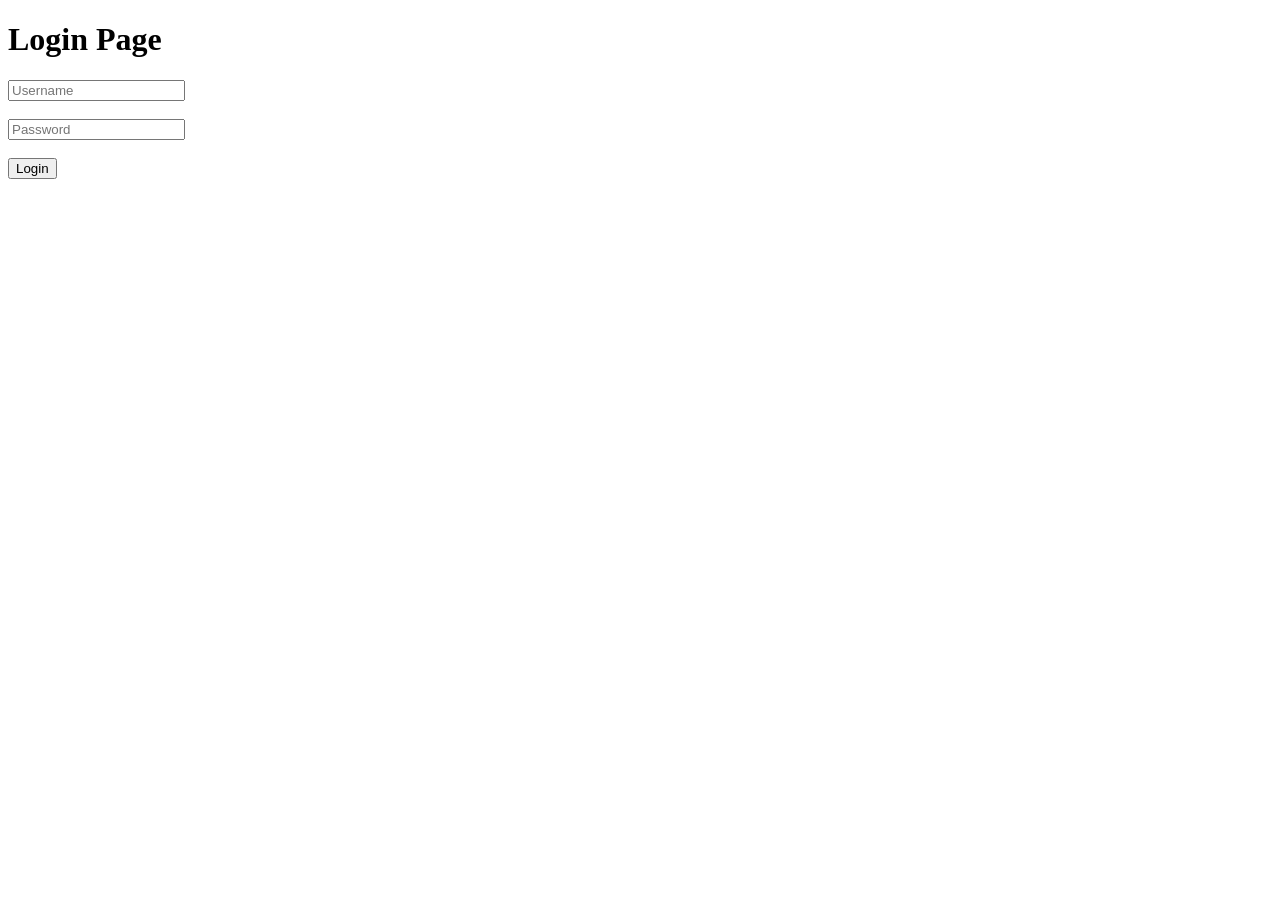
<file: login.html>
<!DOCTYPE html>
<html>
<head>
    <title>Login</title>
</head>
<body>

<h1>Login Page</h1>

<form action="/do_login" method="POST">

    <input type="text" name="username" placeholder="Username">
    <br><br>

    <input type="password" name="password" placeholder="Password">
    <br><br>

    <button type="submit">Login</button>

</form>

</body>
</html>
</file>
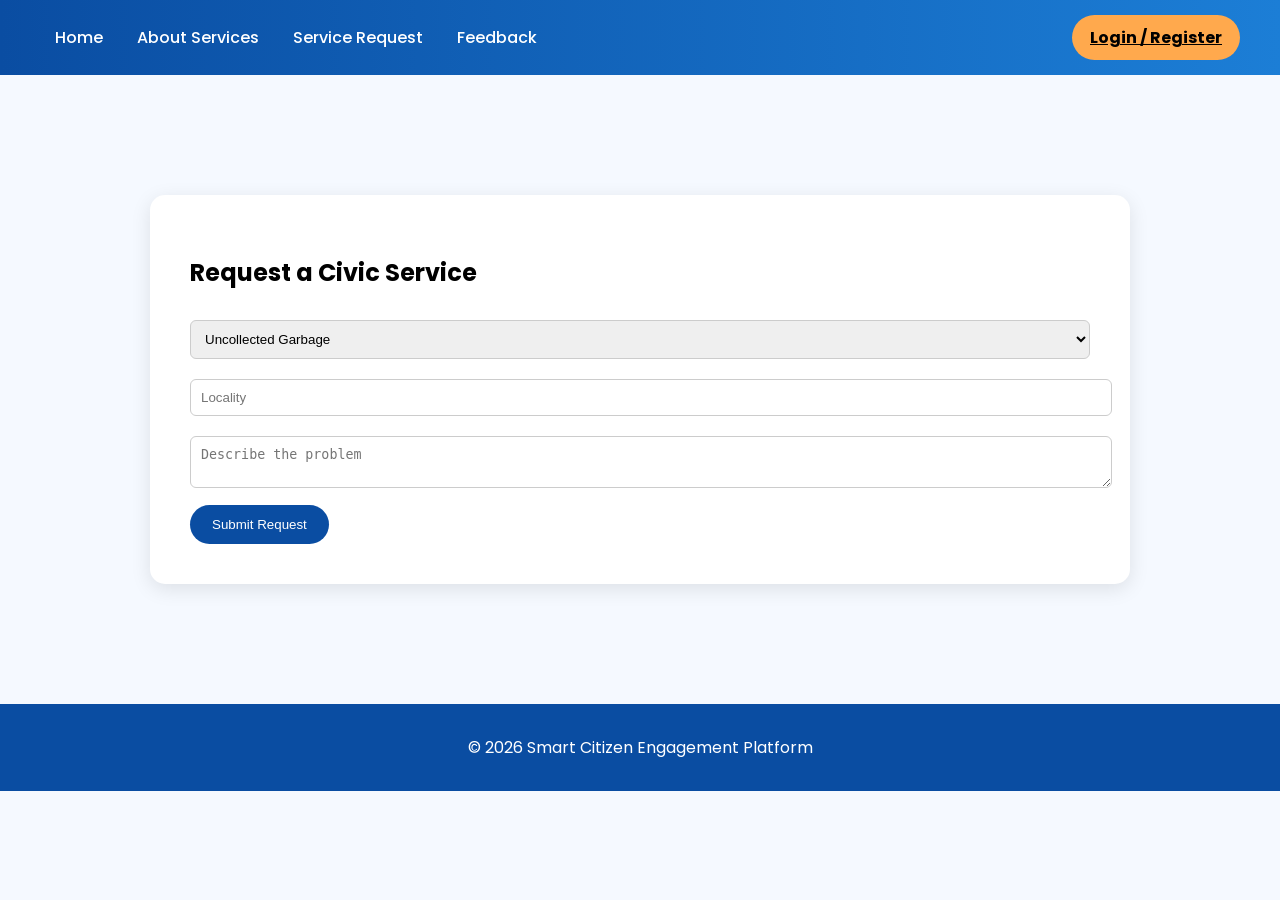
<file: request.html>
<!DOCTYPE html>
<html>
<head>
<title>Service Request</title>
<link rel="stylesheet" href="style.css">
</head>

<body>

<header>
<div class="navbar">
<nav>
<a href="index.html">Home</a>
<a href="services.html">About Services</a>
<a href="request.html">Service Request</a>
<a href="feedback.html">Feedback</a>
</nav>

<a class="login-btn" href="login.html">Login / Register</a>
</div>
</header>

<section>

<div class="card">

<h2>Request a Civic Service</h2>

<form>

<select>
<option>Uncollected Garbage</option>
<option>Potholes / Damaged Roads</option>
<option>Broken Street Lights</option>
<option>Water Leakage / Drainage</option>
<option>Illegal Dumping</option>
</select>

<input type="text" placeholder="Locality">

<textarea placeholder="Describe the problem"></textarea>

<button>Submit Request</button>

</form>

</div>

</section>

<footer>
<p>© 2026 Smart Citizen Engagement Platform</p>
</footer>

</body>
</html>
</file>
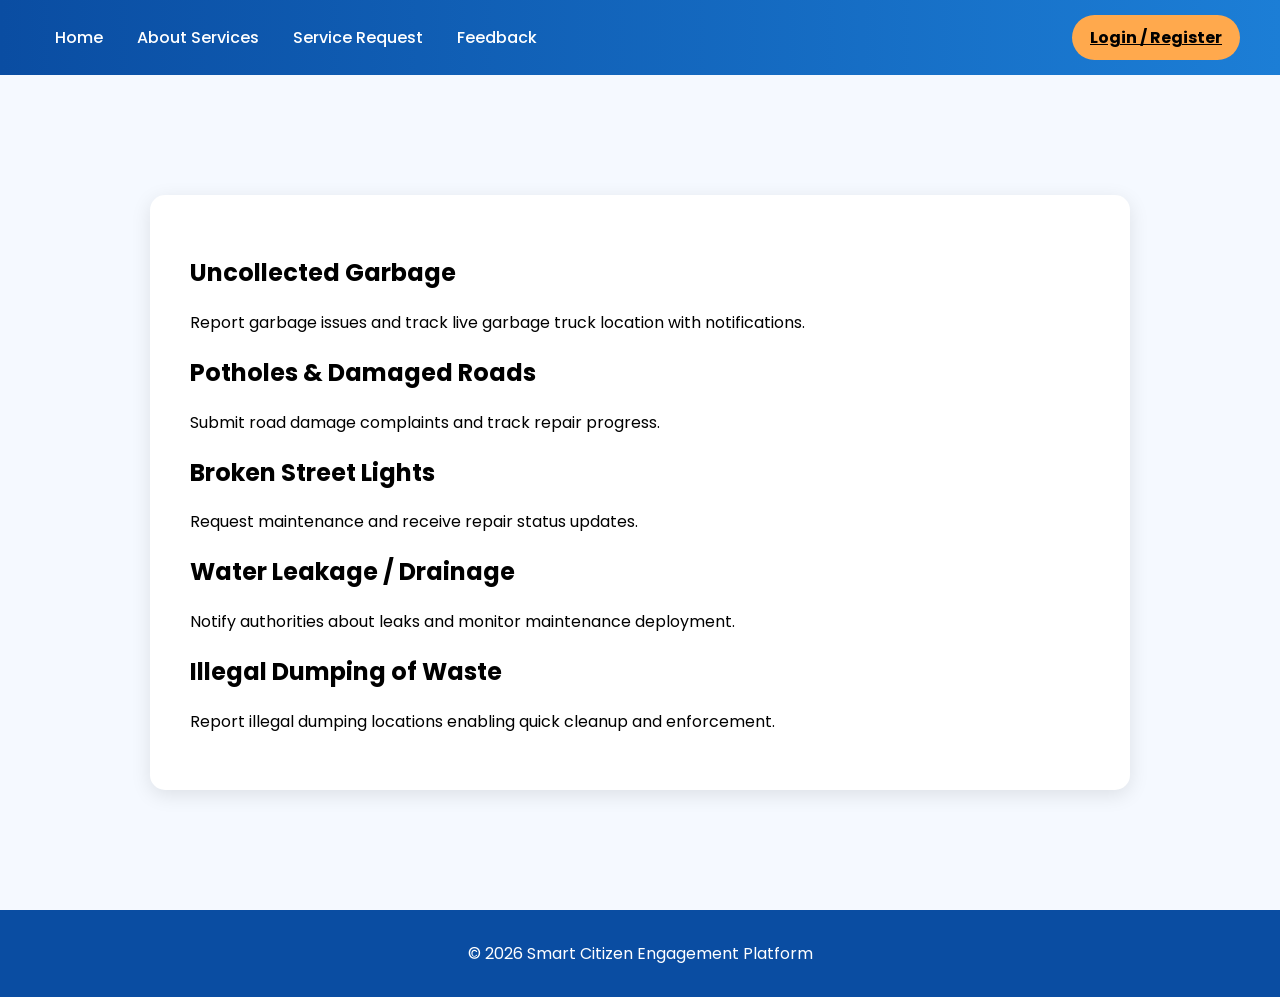
<file: services.html>
<!DOCTYPE html>
<html>
<head>
<title>About Services</title>
<link rel="stylesheet" href="style.css">
</head>

<body>

<header>
<div class="navbar">
<nav>
<a href="index.html">Home</a>
<a href="services.html">About Services</a>
<a href="request.html">Service Request</a>
<a href="feedback.html">Feedback</a>
</nav>

<a class="login-btn" href="login.html">Login / Register</a>
</div>
</header>

<section>

<div class="card">
<h2>Uncollected Garbage</h2>
<p>Report garbage issues and track live garbage truck location with notifications.</p>

<h2>Potholes & Damaged Roads</h2>
<p>Submit road damage complaints and track repair progress.</p>

<h2>Broken Street Lights</h2>
<p>Request maintenance and receive repair status updates.</p>

<h2>Water Leakage / Drainage</h2>
<p>Notify authorities about leaks and monitor maintenance deployment.</p>

<h2>Illegal Dumping of Waste</h2>
<p>Report illegal dumping locations enabling quick cleanup and enforcement.</p>

</div>

</section>

<footer>
<p>© 2026 Smart Citizen Engagement Platform</p>
</footer>

</body>
</html>
</file>
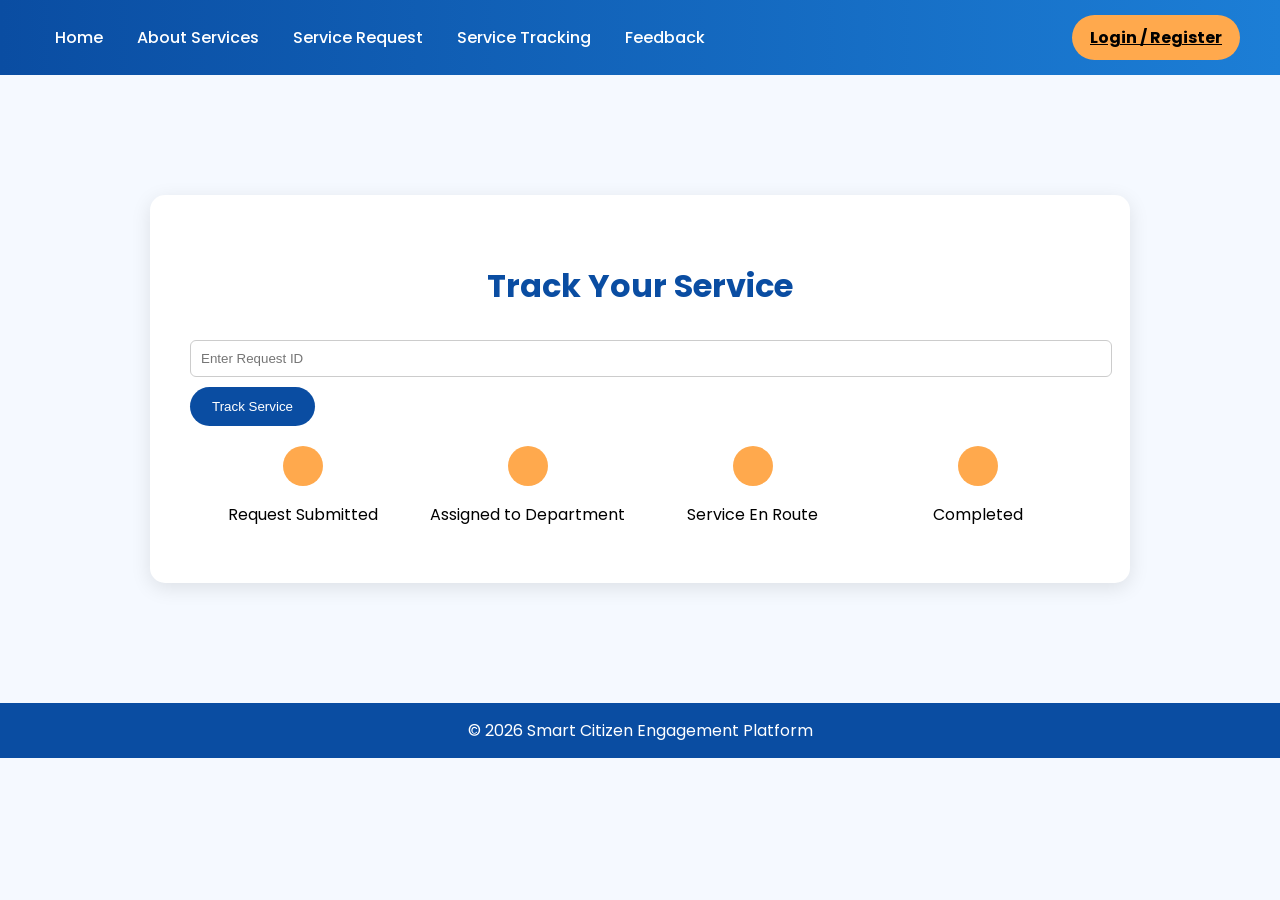
<file: tracking.html>
<!DOCTYPE html>
<html>
<head>
<title>Service Tracking</title>
<link rel="stylesheet" href="style.css">
</head>

<body>

<header>
<div class="navbar">
<nav>
<a href="index.html">Home</a>
<a href="services.html">About Services</a>
<a href="request.html">Service Request</a>
<a href="tracking.html">Service Tracking</a>
<a href="feedback.html">Feedback</a>
</nav>

<a class="login-btn" href="login.html">Login / Register</a>
</div>
</header>

<section>

<div class="card">

<h2 class="center-heading">Track Your Service</h2>

<input type="text" placeholder="Enter Request ID">

<button>Track Service</button>

<div class="status">

<div class="step">
<div class="circle"></div>
<p>Request Submitted</p>
</div>

<div class="step">
<div class="circle"></div>
<p>Assigned to Department</p>
</div>

<div class="step">
<div class="circle"></div>
<p>Service En Route</p>
</div>

<div class="step">
<div class="circle"></div>
<p>Completed</p>
</div>

</div>

</div>

</section>

<footer>
© 2026 Smart Citizen Engagement Platform
</footer>

</body>
</html>
</file>
<file: style.css>
/* GOOGLE FONT STYLE */
@import url('https://fonts.googleapis.com/css2?family=Poppins:wght@300;500;700&display=swap');

body{
    margin:0;
    font-family:'Poppins',sans-serif;
    background:#f5f9ff;
    scroll-behavior:smooth;
}

/* HEADER */
header{
    background:linear-gradient(90deg,#0A4DA2,#1c7ed6);
    padding:15px 40px;
}

.navbar{
    display:flex;
    justify-content:space-between;
    align-items:center;
}

nav a{
    color:white;
    text-decoration:none;
    margin:15px;
    font-weight:500;
    transition:0.3s;
}

nav a:hover{
    color:#FFA94D;
}

.login-btn{
    background:#FFA94D;
    padding:10px 18px;
    border-radius:30px;
    color:black;
    font-weight:bold;
}

/* HERO ABOUT SECTION */
.hero{
    height:90vh;
    display:flex;
    justify-content:center;
    align-items:center;
    text-align:center;
    color:white;
    background:
    linear-gradient(rgba(10,77,162,0.8),rgba(10,77,162,0.8)),
    url("https://images.unsplash.com/photo-1509395176047-4a66953fd231");
    background-size:cover;
}

.hero h1{
    font-size:48px;
    animation:fadeIn 2s;
}

/* CARDS */
section{
    padding:70px;
}

.card{
    background:white;
    padding:40px;
    border-radius:15px;
    margin:50px auto;
    max-width:900px;
    box-shadow:0px 5px 20px rgba(0,0,0,0.1);
}

/* CENTER HEADINGS */
.center-heading{
    text-align:center;
    font-size:32px;
    color:#0A4DA2;
    margin-bottom:20px;
}

/* SCROLL ANIMATION */
.fade-up{
    opacity:0;
    transform:translateY(80px);
    animation:fadeUp 1.5s forwards;
}

.delay{
    animation-delay:1.5s;
}

@keyframes fadeUp{
    to{
        opacity:1;
        transform:translateY(0);
    }
}

@keyframes fadeIn{
    from{opacity:0;}
    to{opacity:1;}
}

/* FORMS */
input,textarea,select{
    width:100%;
    padding:10px;
    margin:10px 0;
    border-radius:6px;
    border:1px solid #ccc;
}

button{
    background:#0A4DA2;
    color:white;
    border:none;
    padding:12px 22px;
    border-radius:25px;
}

/* TRACKING STATUS */
.status{
    display:flex;
    justify-content:space-between;
    margin-top:20px;
}

.step{
    text-align:center;
    flex:1;
}

.circle{
    height:40px;
    width:40px;
    background:#FFA94D;
    border-radius:50%;
    margin:auto;
}

/* FOOTER */
footer{
    background:#0A4DA2;
    color:white;
    text-align:center;
    padding:15px;
}
</file>
